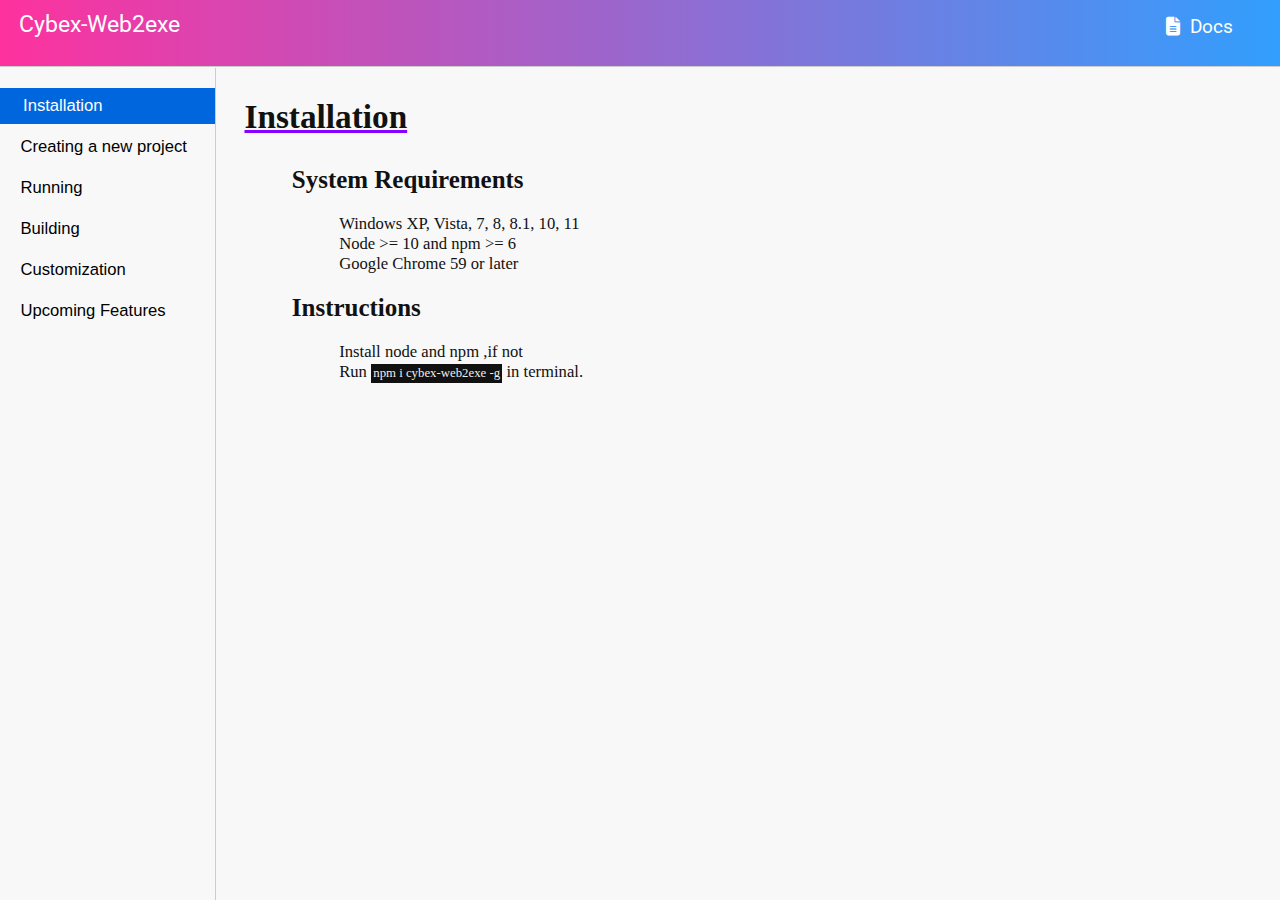
<file: index.html>
<!DOCTYPE html>
<html lang="en">
<head>
    <meta charset="UTF-8">
    <title>Documentation</title>
    <link rel="icon" href="./favicon.png">
    <link rel="stylesheet" href="./style.css">
    <link rel="stylesheet" href="https://cdnjs.cloudflare.com/ajax/libs/font-awesome/6.4.0/css/all.min.css">
    <style>

        .container{
            position: absolute;
            top: 7.6vh;
            height: calc(100% - 7.6vh);
            width: 100%;
            left: 0%;
        }
        .sideMenu{
            position: absolute;
            height: 100%;
            width: 16.8vw;
            text-align: center;
            font-family: Arial;
            font-size: 1.3vw;
            max-width: 100%;
            border-right: solid 1px #ccc;
        }
        .sideMenu .regular{
            text-align: left;
            padding-left: 1.6vw;
            margin: 0;
            padding-top: 8px;
            padding-bottom: 8px;
            margin-bottom: 5px;
            transition: 0.1s;
        }
        .sideMenu .regular:hover{background: #e8e8e8}
        .sideMenu .choosen{
            text-align: left;
            padding-left: 1.8vw;
            margin: 0;
            padding-top: 8px;
            padding-bottom: 8px;
            margin-bottom: 5px;
            background: #06d;
            color: #fff;
            transition: 0.1s;
        }
        .sideMenu .mobile{display: none}
        .data{
            position: absolute;
            height: 100%;
            left: 16.9vw;
            width: calc(100% - 20.1vw);
            color: White;
            padding-left: 2.2vw;
            color: #111;
            text-align: left;
            font-family: Arial;
            font-size: 1.3vw;
            font-family: Franklin Gothic;
            overflow: scroll;
            font-weight: 300;
        }
        .data::-webkit-scrollbar{-webkit-appearance: none;width: 15px;}
        .data::-webkit-scrollbar-corner{-webkit-appearance: none;}
        .data::-webkit-scrollbar-thumb{
            -webkit-appearance: none;
            border-radius: 3.8vw;
            background: #ccc;
        }
        .data::-webkit-scrollbar-thumb:hover{background: #bbb;}
        .data::-webkit-scrollbar-thumb:active{background: #aaa;}
        .data hr{
            width: calc(100% - 230px);
            position: absolute;
            left: 4.5vw;
        }
        .data *{margin: 0;opacity: 1;}
        .data h1{margin-top: 30px;margin-bottom: 30px;text-decoration: underline #80f;}
        .data h2{margin-left: 3.7vw}
        .data span{margin-left: 7.4vw;margin-bottom: 10px;}
        .data span scr{
            background: #111;
            color: #eee;
            padding: 2px;
            padding-left: 0.17vw;
            padding-right: 0.17vw;
            font-size: 1vw;
            font-family: Consolas;
            margin-top: -2px;
            display: inline-block;
            user-select: text;
        }
        br::selection{color: transparent;}
        .licensey{
            margin-left: 4.5vw;
            max-width: 58.5vw;
        }
        .thr-licensey{
            margin-left: 50px;
            max-width: 58.5vw;
        }
        table {
            font-family: arial, sans-serif;
            border-collapse: collapse;
            width: 65.9vw;
            position: relative;
            left: 4.4vw;
        }
        th{width: 14.6vw;}
        th:nth-child(even) {width: 58.5vw}
        th:nth-child(even) span{text-align: center;}
        th span{text-align: center;}
        td, th {
            border: 1px solid #dddddd;
            text-align: left;
            padding: 8px;
        }
        tr:nth-child(even) {
          background-color: #eee;
        }
    </style>
</head>
<body>
    <div class="header">
        <div class="name-cont"><div class="name">Cybex-Web2exe</div></div>
        <div class="top-bar">
            <a class="item" href="./"><i class="fa fa-file-lines"></i> &nbsp;Docs</a>
        </div>
    </div>
    <div class="container">
        <div class="sideMenu" id="sideMenu">
            <br>
            <div class="desktop">
                <p onclick="Display('installation')" id='installation-button'>Installation</p>
                <p onclick="Display('creation')" id='creation-button'>Creating a new project</p>
                <p onclick="Display('running')" id='running-button'>Running</p>
                <p onclick="Display('building')" id='building-button'>Building</p>
                <p onclick="Display('customization')" id='customization-button'>Customization</p>
                <p onclick="Display('upcoming-features')" id='upcoming-features-button'>Upcoming Features</p>
            </div>
            <div class="mobile">
                <p onclick="Display('installation')" id='installation-button'>
                    <i class="fa fa-download"></i>
                </p>
                <p onclick="Display('creation')" id='creation-button'>
                    <i class="fa fa-plus"></i>
                </p>
                <p onclick="Display('running')" id='running-button'>
                    <i class="fa fa-person-running"></i>
                </p>
                <p onclick="Display('building')" id='building-button'>
                    <i class="fa fa-hammer"></i>
                </p>
                <p onclick="Display('customization')" id='customization-button'>
                    <i class="fa fa-gears"></i>
                </p>
                <p onclick="Display('upcoming-features')" id='upcoming-features-button'>
                    <i class="fa fa-newspaper"></i>
                </p>
            </div>
        </div>
        <div class="data" id="data">
            <div id="installation">
                <h1>Installation</h1>
                <div>
                    <h2>System Requirements</h2><br>
                    <span>Windows XP, Vista, 7, 8, 8.1, 10, 11</span><br>
                    <span>Node >= 10 and npm >= 6</span><br>
                    <span>Google Chrome 59 or later</span>
                </div><br>
                <div>
                    <h2>Instructions</h2><br>
                    <span>Install node and npm ,if not</span><br>
                    <span>Run <scr class="command">npm i cybex-web2exe -g</scr> in terminal.</span><br>
                </div>
            </div>
            <div id="building">
                <h1>Building Executable</h1>
                <div>
                    <h2>Steps </h2><br>
                    <span>1. Open your Project Directory</span><br>
                    <span>2. Specify arguments in settings.json</span><br>
                    <span>3. Execute command <scr>cwe --build</scr> in terminal to build executable.</span><br>
                    <span>4. That's it, executable is build in the root of your project.</span>
                </div><br>
            </div>
            <div id="creation">
                <h1>Creating a new Project</h1>
                <div>
                    <h2>Steps </h2><br>
                    <span>1. Open the parent directory</span><br>
                    <span>2. Execute command <scr>cwe --create</scr> in terminal.</span><br>
                    <span>3. Enter details asked in terminal.</span><br>
                    <span>4. That's it, your project is successfully created.</span>
                </div><br>
            </div>
            <div id="running">
                <h1>Running</h1>
                <div>
                    <h2>Steps </h2><br>
                    <span>1. Open your Project Directory</span><br>
                    <span>2. Specify arguments in settings.json</span><br>
                    <span>3. Execute command <scr>cwe --run</scr> in terminal to run your file</span><br>
                    <span>4. That's it, your file is launched in a window.</span>
                </div><br>
            </div>
            <div id="customization">
                <h1>Customization</h1>
                <div>
                    <h2>Steps </h2><br>
                    <span>1. Open the settings.json file located in the root directroy of your project.</span><br>
                    <span>2. Edit the content of settings.json according to your need.</span><br>
                </div><br>
                <div>
                    <h2>Attributes</h2><br>
                    <table>
                          <tr>
                                <th><span>Attribute</span></th>
                                <th><span>Usage</span></th>
                                <th><span>Value</span></th>
                          </tr>
                          <tr>
                              <td>app</td>
                              <td>to specify the path location of main html file</td>
                              <td>string</td>
                          </tr>
                          <tr>
                                <td>name</td>
                                <td>to specify the name of application</td>
                                <td>string</td>
                          </tr>
                          <tr>
                                <td>author</td>
                                <td>to specify the name of author</td>
                                <td>string</td>
                          </tr>
                          <tr>
                                <td>version</td>
                                <td>to specify the version code</td>
                                <td>version decimal</td>
                          </tr>
                          <tr>
                                <td>description</td>
                                <td>to specify the description of application</td>
                                <td>string</td>
                          </tr>
                          <tr>
                          <tr>
                                <td>icon</td>
                                <td>to specify the icon file location</td>
                                <td>string</td>
                          </tr>
                                <td>copyright</td>
                                <td>to specify the legal copyright of application</td>
                                <td>string</td>
                          </tr>
                          <tr>
                                <td>height</td>
                                <td>to specify the height of application window</td>
                                <td>positive integer</td>
                          </tr>
                          <tr>
                                <td>width</td>
                                <td>to specify the width of application window</td>
                                <td>positive integer</td>
                          </tr>
                          <tr>
                                <td>start_maximized</td>
                                <td>to specify whether the application window has to be launched maximized or not</td>
                                <td>boolean</td>
                          </tr>
                          <tr>
                                <td>devtools</td>
                                <td>to specify whether the chrome DevTools can be used in application window or not</td>
                                <td>boolean</td>
                          </tr>
                          <tr>
                                <td>resize</td>
                                <td>to specify whether the application window can be resized or not</td>
                                <td>boolean</td>
                          </tr>
                    </table><br>
                    <span>Functions that can be accessed by shorcut keys have to specified under keys array like <scr>"keys": { }</scr></span>
                    <br><span>The Value can only be a boolean. <elm style="font-weight: 500;font-style:italic;">Note:- The shortcut keys are the same as of google chrome.</elm></span><br><br>
                    <table>
                          <tr>
                                <th><span>Attribute</span></th>
                                <th><span>Usage</span></th>
                          </tr>
                          <tr>
                              <td>zoom</td>
                              <td>to specify the zoom value of the page</td>
                          </tr>
                          <tr>
                              <td>reload</td>
                              <td>to reload the current page</td>
                          </tr>
                          <tr>
                              <td>find</td>
                              <td>to find a value inside the page</td>
                          </tr>
                          <tr>
                              <td>exit</td>
                              <td>to close the current window</td>
                          </tr>
                          <tr>
                              <td>print</td>
                              <td>to print the current page</td>
                          </tr>
                          <tr>
                              <td>fullscreen</td>
                              <td>to enable the fullscreen mode</td>
                          </tr>
                    </table>
                </div>
            </div>
            <div id="upcoming-features">
                <h1>There will be no upcoming features !</h1><br>
                <h3>We are really sorry but due to several issues the project has been deprecated and there will be no further updates. <br> Thanks for all the support that you have shown to us till now</span><br><br>
            </div>
        </div>
    </div>
</body>
<script src="AllSize.js"></script>
<script>

    function Display(elem) {
        let li = ['installation','upcoming-features','running','building','customization','creation']
        for (let i = 0; i < 6; i++) {
            document.getElementById(li[i]).style.display = "none"
            document.getElementById(li[i]+"-button").className = "regular"
        }
        document.getElementById(elem).style.display = "block"
        document.getElementById(elem + "-button").className = "choosen"

    }
    window.onload = Display('installation');
</script>
</html>
</file>
<file: style.css>
@import url('https://fonts.googleapis.com/css2?family=Roboto&display=swap');
*{user-select: none}
body{font-family: Roboto;overflow: hidden;background: #f8f8f8}

.header{
    height: 7.3%;
    width: 100%;
    position: absolute;
    top: 0;
    left: 0;
    border-bottom: 1px solid #ccc;
    user-select: none;
    background: linear-gradient(to right,#f08c,#08fc);
    color: white;
    animation: anima 10s linear infinite;
}
.header * {display: inline-block;}
.header .name{
    font-size: 1.83vw;
    margin-top: 1.1vh;
    margin-left: 1.46vw;
}
.header .top-bar{
    float: right;
    margin-right: 1.46vw;
}
.header .top-bar .item{
    font-size: 1.46vw;
    margin-top: 1.8vh;
    margin-right: 2.2vw;
    cursor: pointer;
    text-decoration: none;
    color: white;
    font-family: Roboto;
}
.header .top-bar .item::after{
    display:block;
    content: '';
    border-bottom: solid 3px #cc1;
    transform: scaleX(0);
    transition: transform 0.4s ease-in-out;
    transform-origin: 0% 50%;
}
.header .top-bar .item:hover:after {
    transform: scaleX(1);
}
.content{
    height: 92.7%;
    width: 100%;
    position: absolute;
    top: 7.3%;
    left: 0;
    overflow: hidden;
}
@keyframes anima {
    0%{filter: hue-rotate(0);}
    50%{filter: hue-rotate(360deg);}
    100%{filter: hue-rotate(0);}
}
</file>
